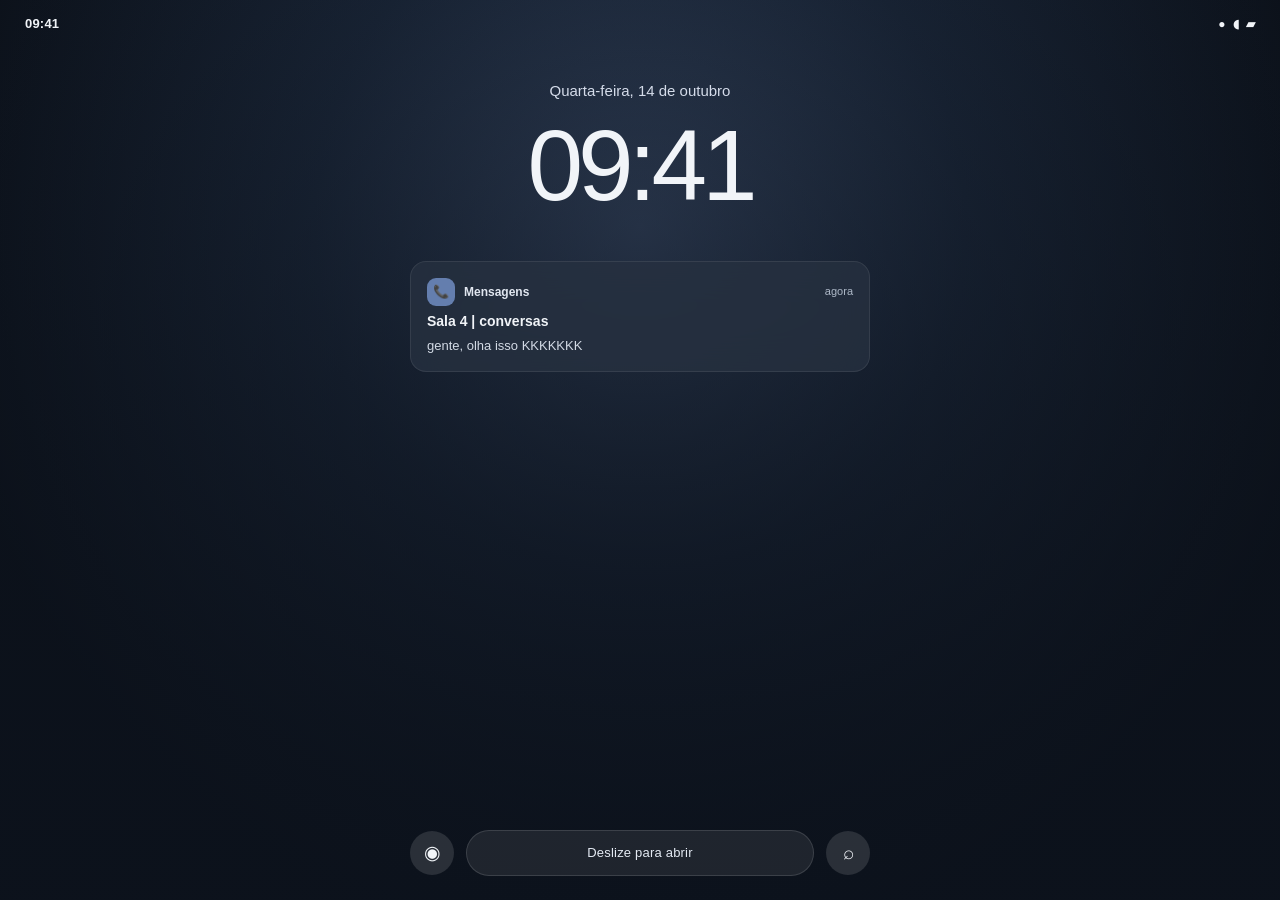
<file: index.html>
<!DOCTYPE html>
<html lang="pt-BR">
<head>
    <meta charset="UTF-8">
    <meta name="viewport" content="width=device-width, initial-scale=1.0">

    <meta
        name="description"
        content="Entre Linhas: uma experiência narrativa sobre bullying e cyberbullying."
    >

    <meta name="theme-color" content="#10141b">

    <title>Entre Linhas</title>

    <link rel="stylesheet" href="style.css">

    <script src="data.js" defer></script>
    <script src="script.js" defer></script>
</head>

<body>
    <main id="app">

        <!-- Tela de bloqueio -->
        <section
            id="lock-screen"
            class="screen active"
            aria-label="Tela de bloqueio"
        >
            <div class="status-bar">
                <span id="status-time">09:41</span>

                <div class="status-icons" aria-hidden="true">
                    <span>●</span>
                    <span>◖</span>
                    <span>▰</span>
                </div>
            </div>

            <div class="lock-content">
                <p id="lock-date" class="lock-date">
                    Quarta-feira, 14 de outubro
                </p>

                <h1 id="lock-time" class="lock-time">09:41</h1>

                <div
                    id="notifications"
                    class="notifications"
                    aria-label="Notificações"
                >
                    <!-- Notificações inseridas pelo JavaScript. -->
                </div>
            </div>

            <div class="lock-footer">
                <span class="lock-shortcut" aria-hidden="true">◉</span>

                <button
                    id="unlock-button"
                    type="button"
                    aria-label="Desbloquear celular"
                >
                    Deslize para abrir
                </button>

                <span class="lock-shortcut" aria-hidden="true">⌕</span>
            </div>
        </section>

        <!-- Aplicativo de mensagens -->
        <section
            id="messages-screen"
            class="screen"
            aria-label="Aplicativo de mensagens"
            hidden
        >
            <header class="app-header">
                <button
                    class="back-button"
                    type="button"
                    data-action="lock"
                    aria-label="Voltar para a tela de bloqueio"
                >
                    ←
                </button>

                <div class="app-heading">
                    <h2>Mensagens</h2>
                    <p id="messages-subtitle">Suas conversas</p>
                </div>
            </header>

            <div
                id="conversation-list"
                class="conversation-list"
            >
                <!-- Lista de conversas criada pelo JavaScript. -->
            </div>

            <article
                id="conversation-view"
                class="conversation-view"
                hidden
            >
                <header class="conversation-header">
                    <button
                        id="back-to-conversations"
                        type="button"
                        aria-label="Voltar às conversas"
                    >
                        ←
                    </button>

                    <div>
                        <h3 id="conversation-title">Grupo da turma</h3>
                        <p id="conversation-description">
                            Conversa em grupo
                        </p>
                    </div>
                </header>

                <div
                    id="message-list"
                    class="message-list"
                    aria-live="polite"
                    aria-relevant="additions"
                >
                    <!-- Mensagens exibidas em sequência. -->
                </div>

                <div class="message-footer">
                    <span>Mensagens fictícias para fins narrativos.</span>
                </div>
            </article>
        </section>

        <!-- Rede social fictícia -->
        <section
            id="social-screen"
            class="screen"
            aria-label="Rede social"
            hidden
        >
            <header class="app-header">
                <button
                    class="back-button"
                    type="button"
                    data-action="messages"
                    aria-label="Voltar às mensagens"
                >
                    ←
                </button>

                <div class="app-heading">
                    <h2>Conexões</h2>
                    <p>Uma rede social fictícia</p>
                </div>
            </header>

            <div id="social-profile" class="social-profile">
                <!-- Perfil inserido pelo JavaScript. -->
            </div>

            <div
                id="social-feed"
                class="social-feed"
                aria-label="Publicações"
            >
                <!-- Publicações e comentários inseridos pelo JavaScript. -->
            </div>
        </section>

        <!-- Transição entre capítulos -->
        <section
            id="transition-screen"
            class="screen"
            aria-label="Transição entre capítulos"
            hidden
        >
            <div class="chapter-transition">
                <p
                    id="transition-label"
                    class="transition-label"
                    aria-live="polite"
                >
                    ALGUNS DIAS DEPOIS
                </p>

                <div class="transition-divider"></div>

                <p
                    id="transition-text"
                    class="transition-text"
                ></p>

                <button
                    id="transition-continue"
                    class="story-continue"
                    type="button"
                    data-action="continue-transition"
                >
                    Continuar
                </button>
            </div>
        </section>

        <!-- Encerramento da narrativa e campanha -->
        <section
            id="ending-screen"
            class="screen"
            aria-label="Conclusão da campanha"
            hidden
        >
            <div class="ending-content">
                <p class="eyebrow">FIM DA EXPERIÊNCIA</p>

                <h2>O bullying é temporário. As feridas permanecem.</h2>

                <p id="ending-message">
                    Nem tudo o que machuca deixa marcas visíveis.
                </p>

                <div id="ending-details">
                    <!-- Texto final inserido pelo JavaScript. -->
                </div>

                <button id="restart-button" type="button">
                    Reviver a experiência
                </button>
            </div>
        </section>

    </main>
</body>
</html>
</file>
<file: style.css>
/* =========================================
   ENTRE LINHAS
   Tema, componentes e responsividade
   ========================================= */

:root {
    color-scheme: dark;

    --background: #0b1016;
    --surface: #151c25;
    --surface-light: #202a36;
    --surface-hover: #2a3644;

    --text: #f1f4f8;
    --text-muted: #a4b0bf;

    --accent: #a7b9e8;
    --accent-dark: #647eae;

    --danger: #d88d9b;
    --success: #79b7a2;

    --border: rgba(255, 255, 255, 0.09);

    --radius-sm: 10px;
    --radius-md: 16px;
    --radius-lg: 24px;

    --shadow: 0 24px 80px rgba(0, 0, 0, 0.35);
}

/* Reset e configurações gerais */

* {
    box-sizing: border-box;
    margin: 0;
    padding: 0;
}

html {
    min-width: 320px;
    min-height: 100%;
    background: var(--background);
}

body {
    min-height: 100vh;
    min-height: 100dvh;

    font-family:
        Inter,
        -apple-system,
        BlinkMacSystemFont,
        "Segoe UI",
        sans-serif;

    line-height: 1.5;
    color: var(--text);

    background:
        radial-gradient(
            ellipse at top,
            #1a2535 0%,
            var(--background) 65%
        );

    -webkit-font-smoothing: antialiased;
}

button,
input,
textarea {
    font: inherit;
}

button {
    color: inherit;
}

button,
a {
    -webkit-tap-highlight-color: transparent;
}

button:focus-visible,
a:focus-visible {
    outline: 2px solid var(--accent);
    outline-offset: 4px;
}

button:disabled {
    opacity: 0.5;
    cursor: not-allowed;
}

[hidden] {
    display: none !important;
}

/* Estrutura principal */

#app {
    width: 100%;
    min-height: 100vh;
    min-height: 100dvh;
}

.screen {
    position: relative;

    width: 100%;
    min-height: 100vh;
    min-height: 100dvh;

    overflow-x: hidden;
}

.screen.active {
    animation: screen-enter 350ms ease both;
}

@keyframes screen-enter {
    from {
        opacity: 0;
        transform: translateY(5px);
    }

    to {
        opacity: 1;
        transform: translateY(0);
    }
}

/* =========================================
   TELA DE BLOQUEIO
   ========================================= */

#lock-screen {
    display: flex;
    flex-direction: column;

    padding: 80px 22px 24px;

    background:
        linear-gradient(
            180deg,
            rgba(12, 18, 28, 0.2),
            rgba(12, 18, 28, 0.92)
        ),
        radial-gradient(
            ellipse at 50% 25%,
            #34445e 0%,
            #1a2638 36%,
            #0b1018 78%
        );
}

.status-bar {
    position: absolute;
    z-index: 5;
    top: 0;
    left: 0;

    width: 100%;
    height: 48px;
    padding: 14px 25px;

    display: flex;
    align-items: center;
    justify-content: space-between;

    font-size: 13px;
    font-weight: 650;
    letter-spacing: 0.2px;
}

.status-icons {
    display: flex;
    align-items: center;
    gap: 7px;

    font-size: 12px;
}

.lock-content {
    width: 100%;
    max-width: 460px;
    margin: 0 auto;
    flex: 1;
}

.lock-date {
    margin-bottom: 2px;

    color: #d5dcea;
    font-size: 15px;
    text-align: center;
}

.lock-time {
    margin-bottom: 36px;

    font-size: clamp(64px, 16vw, 100px);
    font-weight: 250;
    letter-spacing: -5px;
    line-height: 1.2;
    text-align: center;
    font-variant-numeric: tabular-nums;
}

.notifications {
    display: flex;
    flex-direction: column;
    gap: 10px;
}

.notification {
    width: 100%;
    padding: 16px;

    display: flex;
    flex-direction: column;
    gap: 5px;

    border: 1px solid rgba(255, 255, 255, 0.08);
    border-radius: var(--radius-md);

    background: rgba(39, 49, 64, 0.78);

    backdrop-filter: blur(20px);
    -webkit-backdrop-filter: blur(20px);

    text-align: left;
    cursor: pointer;

    transition:
        background 180ms ease,
        transform 180ms ease;
}

.notification:hover {
    background: rgba(54, 66, 84, 0.9);
    transform: translateY(-2px);
}

.notification-header {
    display: flex;
    align-items: center;
    gap: 9px;
}

.notification-icon {
    width: 28px;
    height: 28px;
    flex-shrink: 0;

    display: grid;
    place-items: center;

    border-radius: 9px;
    background: var(--accent-dark);

    font-size: 13px;
    font-weight: 700;
}

.notification-app {
    flex: 1;

    color: #e1e7f0;
    font-size: 12px;
    font-weight: 700;
}

.notification-time {
    color: #aeb9c8;
    font-size: 11px;
}

.notification-title {
    font-size: 14px;
    font-weight: 700;
}

.notification-message {
    color: #d3dae5;
    font-size: 13px;
    line-height: 1.45;
}

.lock-footer {
    width: 100%;
    max-width: 460px;
    margin: 35px auto 0;

    display: flex;
    align-items: center;
    justify-content: space-between;
    gap: 12px;
}

.lock-shortcut {
    width: 44px;
    height: 44px;
    flex-shrink: 0;

    display: grid;
    place-items: center;

    border-radius: 50%;
    background: rgba(255, 255, 255, 0.12);

    font-size: 19px;
}

#unlock-button {
    flex: 1;
    min-height: 46px;

    border: 1px solid rgba(255, 255, 255, 0.13);
    border-radius: 999px;

    background: rgba(255, 255, 255, 0.08);
    color: #e4eaf3;

    font-size: 13px;
    letter-spacing: 0.2px;
    cursor: pointer;

    transition:
        background 180ms ease,
        border-color 180ms ease;
}

#unlock-button:hover {
    background: rgba(255, 255, 255, 0.15);
    border-color: rgba(255, 255, 255, 0.25);
}

/* =========================================
   CABEÇALHOS DOS APLICATIVOS
   ========================================= */

.app-header {
    min-height: 88px;
    padding: 20px 22px;

    display: flex;
    align-items: center;
    gap: 16px;

    border-bottom: 1px solid var(--border);
    background: rgba(14, 20, 28, 0.9);
}

.back-button,
#back-to-conversations {
    width: 42px;
    height: 42px;
    flex-shrink: 0;

    display: grid;
    place-items: center;

    border: 1px solid var(--border);
    border-radius: 50%;

    background: var(--surface);

    font-size: 23px;
    cursor: pointer;

    transition: background 180ms ease;
}

.back-button:hover,
#back-to-conversations:hover {
    background: var(--surface-hover);
}

.app-heading {
    min-width: 0;
}

.app-heading h2 {
    font-size: 19px;
    font-weight: 700;
    letter-spacing: -0.4px;
}

.app-heading p {
    color: var(--text-muted);
    font-size: 12px;
}

/* =========================================
   MENSAGENS E LISTA DE CONVERSAS
   ========================================= */

#messages-screen {
    background: var(--background);
}

.conversation-list {
    width: 100%;
    max-width: 760px;
    margin: 0 auto;
    padding: 12px 16px;
}

.conversation-item {
    width: 100%;
    padding: 17px 12px;

    display: flex;
    align-items: center;
    gap: 13px;

    border: 0;
    border-bottom: 1px solid var(--border);
    border-radius: var(--radius-md);

    background: transparent;
    text-align: left;
    cursor: pointer;

    transition: background 160ms ease;
}

.conversation-item:hover {
    background: var(--surface);
}

.conversation-avatar {
    width: 49px;
    height: 49px;
    flex-shrink: 0;

    display: grid;
    place-items: center;

    border-radius: 50%;

    background: linear-gradient(145deg, #627b9c, #35465d);
    color: white;

    font-size: 17px;
    font-weight: 700;
}

.conversation-info {
    min-width: 0;
    flex: 1;
}

.conversation-name {
    margin-bottom: 3px;
    font-size: 14px;
    font-weight: 700;
}

.conversation-preview {
    overflow: hidden;

    color: var(--text-muted);
    font-size: 13px;
    text-overflow: ellipsis;
    white-space: nowrap;
}

.conversation-meta {
    display: flex;
    flex-direction: column;
    align-items: flex-end;
    gap: 6px;
}

.conversation-time {
    color: var(--text-muted);
    font-size: 11px;
}

.unread-badge {
    min-width: 21px;
    height: 21px;
    padding: 0 6px;

    display: grid;
    place-items: center;

    border-radius: 999px;
    background: var(--accent-dark);

    color: white;
    font-size: 11px;
    font-weight: 700;
}

.conversation-view {
    width: 100%;
    max-width: 760px;
    min-height: calc(100dvh - 88px);
    margin: 0 auto;

    display: flex;
    flex-direction: column;
}

.conversation-header {
    padding: 13px 18px;

    display: flex;
    align-items: center;
    gap: 13px;

    border-bottom: 1px solid var(--border);
    background: #111820;
}

.conversation-header h3 {
    font-size: 14px;
    font-weight: 700;
}

.conversation-header p {
    color: var(--text-muted);
    font-size: 11px;
}

.message-list {
    flex: 1;
    min-height: 180px;
    padding: 22px 16px 30px;

    display: flex;
    flex-direction: column;
    gap: 13px;

    overflow-y: auto;
    scroll-behavior: smooth;
}

.message {
    width: fit-content;
    max-width: min(82%, 420px);
    padding: 10px 13px;

    border: 1px solid var(--border);
    border-radius: 13px;

    background: var(--surface);

    overflow-wrap: anywhere;
    animation: message-appear 240ms ease both;
}

.message.outgoing {
    align-self: flex-end;

    background: #244d47;
    border-color: #315c55;
}

.message-sender {
    margin-bottom: 6px;

    display: flex;
    align-items: center;
    gap: 6px;

    color: var(--danger);
    font-size: 11px;
    font-weight: 700;
}

.message-avatar {
    width: 26px;
    height: 26px;
    min-width: 26px;
    flex-shrink: 0;

    display: inline-flex;
    align-items: center;
    justify-content: center;

    overflow: hidden;

    border-radius: 50%;
    background: #d9e6df;
    color: #24382d;

    font-size: 12px;
    font-weight: 700;
}

.message.outgoing .message-sender {
    color: #a6d5c8;
}

.message-text {
    font-size: 13px;
    line-height: 1.55;
    overflow-wrap: anywhere;
}

.message-time {
    display: block;
    margin-top: 5px;

    color: #8997a8;
    font-size: 10px;
    text-align: right;
}

.message-link {
    display: block;
    margin-top: 9px;
    padding: 10px 12px;

    border: 1px solid rgba(167, 185, 232, 0.22);
    border-radius: var(--radius-sm);

    background: rgba(167, 185, 232, 0.08);
    color: var(--accent);

    font-size: 12px;
    font-weight: 650;
    text-align: left;
    overflow-wrap: anywhere;
    cursor: pointer;

    transition: background 160ms ease;
}

.message-link:hover {
    background: rgba(167, 185, 232, 0.16);
}

.message-footer {
    padding: 12px 16px;

    border-top: 1px solid var(--border);

    color: var(--text-muted);
    font-size: 10px;
    text-align: center;
}

.message-day {
    align-self: center;
    margin: 8px 0 10px;
    padding: 6px 12px;

    border-radius: 8px;
    background: var(--surface-light);

    color: var(--text-muted);
    font-size: 11px;
}

.typing-indicator {
    width: fit-content;
    padding: 12px 15px;

    border-radius: 12px;
    background: var(--surface);

    color: var(--text-muted);
    font-size: 12px;
    font-style: italic;

    animation: typing-pulse 1s ease-in-out infinite alternate;
}

@keyframes typing-pulse {
    from {
        opacity: 0.45;
    }

    to {
        opacity: 0.9;
    }
}

@keyframes message-appear {
    from {
        opacity: 0;
        transform: translateY(7px);
    }

    to {
        opacity: 1;
        transform: translateY(0);
    }
}

/* =========================================
   REDE SOCIAL
   ========================================= */

#social-screen {
    background: #0e131b;
}

.social-profile {
    width: 100%;
    max-width: 680px;
    margin: 0 auto;
    padding: 24px 20px;

    border-bottom: 1px solid var(--border);
}

.profile-top {
    margin-bottom: 22px;

    display: flex;
    align-items: center;
    gap: 18px;
}

.profile-avatar {
    width: 76px;
    height: 76px;
    flex-shrink: 0;

    display: grid;
    place-items: center;

    border: 2px solid rgba(167, 185, 232, 0.4);
    border-radius: 50%;

    background: linear-gradient(145deg, #a7b9e8, #536681);
    color: #111823;

    font-size: 24px;
    font-weight: 750;
}

.profile-name {
    font-size: 18px;
    font-weight: 750;
}

.profile-handle {
    color: var(--text-muted);
    font-size: 12px;
}

.profile-bio {
    color: #d4dce7;
    font-size: 13px;
    line-height: 1.6;
}

.profile-stats {
    margin-top: 16px;

    display: flex;
    flex-wrap: wrap;
    gap: 12px 23px;

    color: var(--text-muted);
    font-size: 12px;
}

.profile-stats strong {
    color: var(--text);
}

.social-feed {
    width: 100%;
    max-width: 680px;
    margin: 0 auto;
    padding: 20px 16px 40px;

    display: flex;
    flex-direction: column;
    gap: 22px;
}

.social-post {
    overflow: hidden;

    border: 1px solid var(--border);
    border-radius: var(--radius-lg);

    background: var(--surface);
}

.post-header {
    padding: 14px;

    display: flex;
    align-items: center;
    gap: 10px;
}

.post-avatar {
    width: 35px;
    height: 35px;
    flex-shrink: 0;

    display: grid;
    place-items: center;

    border-radius: 50%;
    background: #526985;

    font-size: 12px;
    font-weight: 700;
}

.post-author {
    font-size: 12px;
    font-weight: 700;
}

.post-date {
    color: var(--text-muted);
    font-size: 10px;
}

.post-visual {
    width: 100%;
    aspect-ratio: 4 / 3;
    overflow: hidden;

    display: grid;
    place-items: center;

    background:
        radial-gradient(
            circle at 30% 30%,
            #50657f,
            #253344 65%,
            #171e29
        );

    color: rgba(255, 255, 255, 0.82);
    font-size: clamp(30px, 9vw, 65px);
}

.post-visual p {
    font-size: 12px;
    text-align: center;
}

.post-visual img,
.post-visual video {
    width: 100%;
    height: 100%;
    display: block;
    object-fit: cover;
}

.post-caption {
    padding: 14px 15px 8px;

    font-size: 13px;
    line-height: 1.65;
    overflow-wrap: anywhere;
}

.post-actions {
    padding: 10px 15px;

    display: flex;
    flex-wrap: wrap;
    gap: 8px 17px;

    color: var(--text-muted);
    font-size: 12px;
}

.post-comments {
    padding: 0 15px 15px;

    display: flex;
    flex-direction: column;
    gap: 10px;
}

.post-comment {
    display: flex;
    align-items: flex-start;
    gap: 9px;

    font-size: 12px;
    line-height: 1.55;
    overflow-wrap: anywhere;
}

.post-comment > div {
    min-width: 0;
}

.comment-author {
    margin-right: 5px;
    font-weight: 750;
}

.comment-author.hostile {
    color: var(--danger);
}

.comment-author.supportive {
    color: var(--success);
}

.comment-time {
    display: block;
    margin-top: 3px;

    color: var(--text-muted);
    font-size: 10px;
}

/* =========================================
   BOTÕES DE PROGRESSÃO DA HISTÓRIA
   ========================================= */

.story-continue {
    min-height: 45px;
    margin-top: 12px;
    padding: 0 22px;

    border: 1px solid rgba(167, 185, 232, 0.3);
    border-radius: 999px;

    background: rgba(167, 185, 232, 0.1);
    color: var(--text);

    cursor: pointer;

    transition:
        background 180ms ease,
        transform 180ms ease;
}

.story-continue:hover {
    background: rgba(167, 185, 232, 0.19);
    transform: translateY(-1px);
}

/* =========================================
   TRANSIÇÕES ENTRE CAPÍTULOS
   ========================================= */

#transition-screen {
    position: fixed;
    inset: 0;
    z-index: 9999;

    width: 100%;
    height: 100vh;
    height: 100dvh;
    min-height: 100vh;
    min-height: 100dvh;

    margin: 0;
    padding: 0;

    display: flex;
    align-items: center;
    justify-content: center;

    background: var(--background);
    overflow: hidden;
}

#transition-screen[hidden] {
    display: none !important;
}

#transition-screen.active {
    animation: chapter-fade-in 500ms ease both;
}

.chapter-transition {
    width: 100%;
    height: 100%;
    min-height: 100vh;
    min-height: 100dvh;

    padding: 32px 24px;
    box-sizing: border-box;

    display: flex;
    flex-direction: column;
    align-items: center;
    justify-content: center;

    text-align: center;
}

.transition-label {
    margin-bottom: 28px;

    color: var(--accent);
    font-size: 0.75rem;
    font-weight: 700;
    letter-spacing: 0.18em;
    text-transform: uppercase;
}

.transition-divider {
    width: 48px;
    height: 2px;
    margin-bottom: 28px;

    background: var(--accent);
}

.transition-text {
    max-width: 520px;
    margin: 0;

    color: var(--text);
    font-size: clamp(1.2rem, 4vw, 1.8rem);
    line-height: 1.6;
}

#transition-continue {
    margin-top: 40px;
    padding: 12px 30px;

    border: 1px solid #77736e;
    border-radius: 4px;

    background: transparent;
    color: #f3f0eb;

    cursor: pointer;

    transition:
        background 180ms ease,
        color 180ms ease;
}

#transition-continue:hover {
    background: #f3f0eb;
    color: #101114;
}

@keyframes chapter-fade-in {
    from {
        opacity: 0;
    }

    to {
        opacity: 1;
    }
}

/* =========================================
   ENCERRAMENTO
   ========================================= */

#ending-screen {
    padding: 40px 22px;

    display: flex;
    align-items: center;
    justify-content: center;

    background:
        radial-gradient(
            ellipse at 50% 35%,
            #25354a,
            #0b1016 70%
        );
}

.ending-content {
    width: 100%;
    max-width: 520px;

    text-align: center;
    animation: screen-enter 700ms ease both;
}

.eyebrow {
    margin-bottom: 20px;

    color: var(--accent);
    font-size: 11px;
    font-weight: 750;
    letter-spacing: 3px;
}

.ending-content h2 {
    margin-bottom: 20px;

    font-size: clamp(34px, 9vw, 58px);
    font-weight: 800;
    letter-spacing: -2px;
}

#ending-message {
    margin-bottom: 22px;

    color: #dbe3ef;
    font-size: 18px;
    line-height: 1.6;
}

#ending-details {
    color: var(--text-muted);
    font-size: 14px;
    line-height: 1.9;
    text-align: left;
}

#ending-details p {
    margin-bottom: 16px;
}

#ending-details h3 {
    margin: 24px 0 12px;

    color: var(--text);
    font-size: 22px;
    text-align: center;
}

#ending-details a {
    color: var(--accent);
}

.ending-credits {
    font-size: 12px;
    text-align: center;
}

#restart-button {
    min-height: 48px;
    margin-top: 32px;
    padding: 0 24px;

    border: 1px solid rgba(167, 185, 232, 0.3);
    border-radius: 999px;

    background: rgba(167, 185, 232, 0.1);

    cursor: pointer;

    transition:
        background 180ms ease,
        transform 180ms ease;
}

#restart-button:hover {
    background: rgba(167, 185, 232, 0.2);
    transform: translateY(-2px);
}

/* Estados auxiliares */

.loading-indicator {
    padding: 24px;

    color: var(--text-muted);
    font-size: 12px;
    text-align: center;
}

/* =========================================
   RESPONSIVIDADE
   ========================================= */

@media (min-width: 800px) {
    .screen:not(#lock-screen):not(#ending-screen) {
        max-width: 900px;
        min-height: 100vh;
        margin: 0 auto;

        border-right: 1px solid var(--border);
        border-left: 1px solid var(--border);
    }

    .app-header {
        padding-right: 30px;
        padding-left: 30px;
    }

    .conversation-view {
        min-height: calc(100vh - 88px);
    }

    .message-list {
        padding-right: 30px;
        padding-left: 30px;
    }

    .social-feed {
        padding-right: 25px;
        padding-left: 25px;
    }
}

@media (max-width: 480px) {
    #lock-screen {
        padding-right: 16px;
        padding-left: 16px;
    }

    .lock-time {
        letter-spacing: -3px;
    }

    .notification {
        padding: 13px;
    }

    .app-header {
        min-height: 78px;
        padding: 16px;
    }

    .conversation-list {
        padding: 8px;
    }

    .message-list {
        padding: 18px 12px 25px;
    }

    .message {
        max-width: 88%;
    }

    .social-profile {
        padding: 20px 16px;
    }

    .profile-avatar {
        width: 65px;
        height: 65px;
    }

    .social-feed {
        padding: 16px 10px 30px;
    }

    .social-post {
        border-radius: 17px;
    }

    .profile-stats {
        gap: 10px 16px;
    }
}

/* Acessibilidade: respeita preferência por menos movimento */

@media (prefers-reduced-motion: reduce) {
    *,
    *::before,
    *::after {
        animation-duration: 0.01ms !important;
        animation-iteration-count: 1 !important;
        scroll-behavior: auto !important;
        transition-duration: 0.01ms !important;
    }
}

/* Correção definitiva da largura da transição */
#app {
    width: 100%;
    min-height: 100vh;
    min-height: 100dvh;
}

#transition-screen,
#transition-screen.active {
    position: fixed !important;
    top: 0 !important;
    right: 0 !important;
    bottom: 0 !important;
    left: 0 !important;

    width: 100% !important;
    max-width: none !important;
    height: 100vh !important;
    height: 100dvh !important;

    margin: 0 !important;
    padding: 0 !important;
    border: none !important;
    border-radius: 0 !important;

    transform: none !important;
    background: var(--background);
}

#transition-screen .chapter-transition {
    width: 100%;
    max-width: none;
    height: 100%;
    min-height: 100vh;
    min-height: 100dvh;
    margin: 0;
}
</file>
